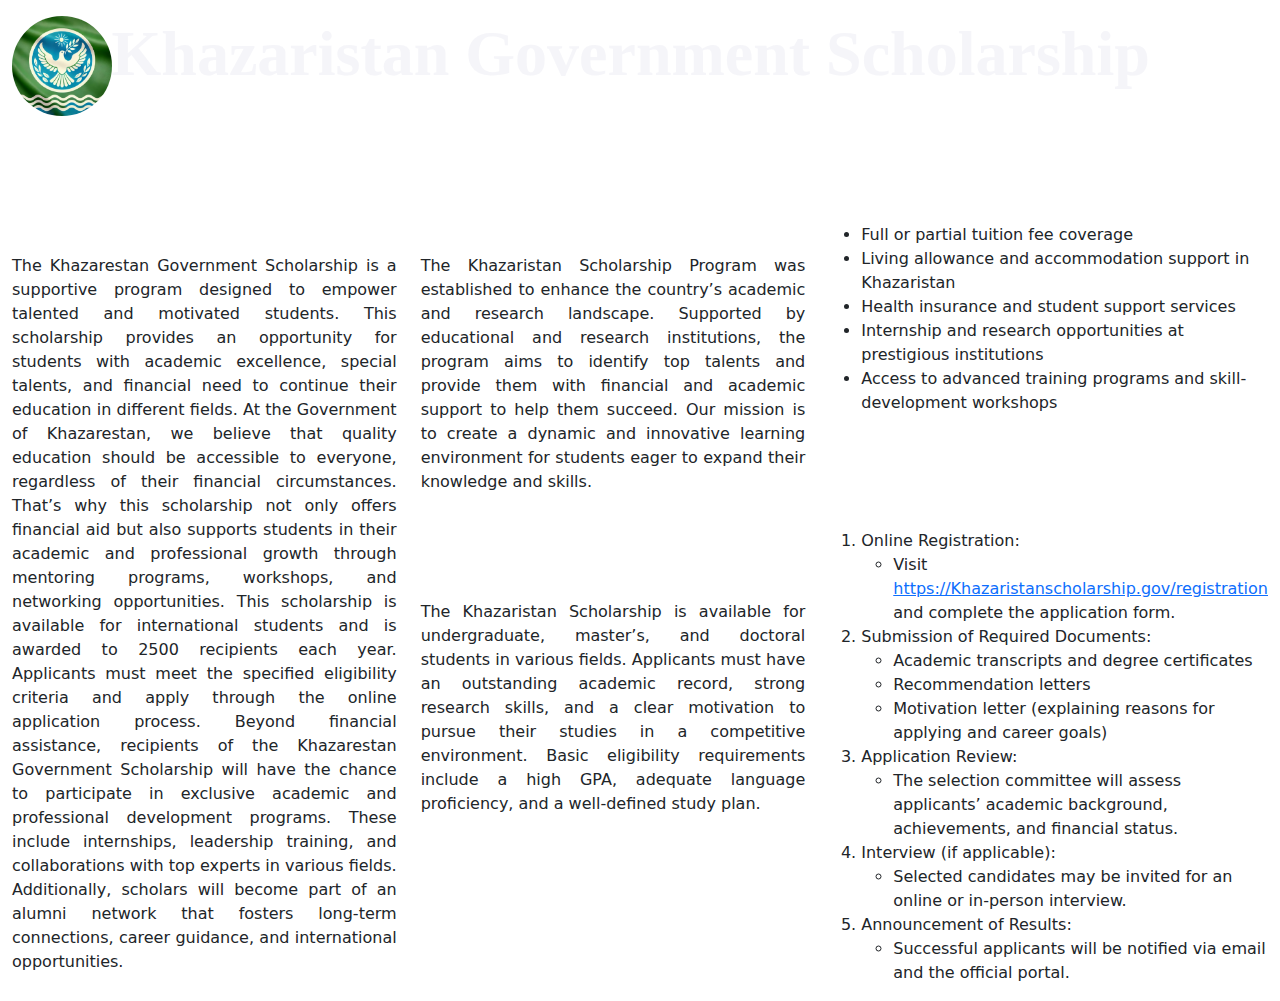
<file: About.html>
<!DOCTYPE html>
<html lang="en">
<head>
    <meta charset="UTF-8">
    <meta name="viewport" content="width=device-width, initial-scale=1.0">
    <title>Khazaristan Scholarship | About</title>
    <link rel="stylesheet" href="E:\WEB DEVELOPMENT\Khazarstan Scholarship\css\About.css">
    <link href="https://cdn.jsdelivr.net/npm/bootstrap@5.3.3/dist/css/bootstrap.min.css" rel="stylesheet">
    <script src="https://cdn.jsdelivr.net/npm/bootstrap@5.3.3/dist/js/bootstrap.bundle.min.js"></script>
    <style>
        /* This page have the same content twice, but the first content is for one type of screen, and the other same content is for other screen, ecpecially for phones screen sizes. */
        @media (767px <= width <=1400px) {
            #smallScreen{
                display: none;
            }
        }
        @media (100px <= width <=767px) {
            #smallScreen{
                display: block;
            }
            #fullScreen{
                display: none;
            }
        }
        /* The selection pesudo class specify the color for highlighting a content */
        #logoTitle::selection{
            background-color: rgba(255, 255, 255, 0.8);
        }
    </style>
</head>
<body>
    <!-- The body section have the same content twice, the first content with id fullScreen
     and the second content with id smallScreen -->

     <!--  -->
     <!--  -->
     <!--  -->
     <!-- This first content has different and unique structure 
      from the second content-->

    <!--  -->
    <!--  -->
    <!--  -->
    <!-- This section has one general container -->
    <div class="container-fluid about-section" id="fullScreen">
        <!-- The container section has two general rows -->
        <!--  -->
        <!--  -->
        <!--  -->
        <!-- The first row section is for flag and title -->
        <div class="row">
           <div class="d-flex  mt-3">
                <div class=""><img class="img-fluid" style="max-height: 100px; max-width: 100px; border-radius: 50%;"
                        src="images\LinkLogo2.jpg" alt="Khazaristan flag"></div>
                <div>
                    <h2 class="display-3" id="logoTitle" style="text-shadow: 5px 5px 5px white; color:rgba(235, 235, 243, 0.5); font-family: 'Times New Roman', Times, serif; font-weight: bolder;">Khazaristan Government Scholarship</h2>
                </div>
           </div>
        </div>
        <!-- The second row section is for contents -->
        <div class="row about-container mt-5" id="logoTitle">
            <!-- The second row has three general columns -->
            <div class="col">
                <!-- The first column has only title and content -->
                <div class="details border-1 border-black rounded-top">
                    <div>
                        <div class="col-2"><h2 class="border-bottom border-5 border-white text-white-50">About Us</h2></div>
                    </div>
                    <p style="text-align: justify;">The Khazarestan Government Scholarship is a supportive program designed to empower talented and motivated students.
                        This scholarship provides an opportunity for students with academic excellence, special talents, and financial need
                        to continue their education in different fields.
                        At the Government of Khazarestan, we believe that quality education should be accessible to everyone, regardless of
                        their financial circumstances. That’s why this scholarship not only offers financial aid but also supports students
                        in their academic and professional growth through mentoring programs, workshops, and networking opportunities.
                        This scholarship is available for international students and is awarded to 2500 recipients each year. Applicants
                        must meet the specified eligibility criteria and apply through the online application process.
                        Beyond financial assistance, recipients of the Khazarestan Government Scholarship will have the chance to
                        participate in exclusive academic and professional development programs. These include internships, leadership
                        training, and collaborations with top experts in various fields. Additionally, scholars will become part of an
                        alumni network that fosters long-term connections, career guidance, and international opportunities.
                    </p>
                </div>
            </div>
            <!--  -->
            <!--  -->
            <!--  -->
            <!-- The second columns has one row and two columns within  -->
            <div class="col">
                <div class="row d-flex flex-column">
                    <!-- The first column of inside have the same title and content -->
                    <div class="col">
                        <div class="details border-1 border-black rounded-top">
                            <div>
                                <div class="col-8">
                                    <h2 class="border-bottom border-5 border-white text-white-50">Our History & Mission</h2>
                                </div>
                            </div>
                            <p style="text-align: justify;">
                                The Khazaristan Scholarship Program was established to enhance the country’s academic and research landscape. Supported
                                by educational and research institutions, the program aims to identify top talents and provide them with financial and
                                academic support to help them succeed. Our mission is to create a dynamic and innovative learning environment for
                                students eager to expand their knowledge and skills.
                            </p>
                        </div>
                    </div>
                    
                    <!-- The second col has the same content -->
                    <div class="col">
                        <div class="details border-1 border-black rounded-top">
                            <div>
                                <div class="col-8">
                                    <h2 class="border-bottom border-5 border-white text-white-50">WHO CAN APPLY?</h2>
                                </div>
                            </div>
                            <p style="text-align: justify;">
                                The Khazaristan Scholarship is available for undergraduate, master’s, and doctoral students in various fields.
                                Applicants must have an outstanding academic record, strong research skills, and a clear motivation to pursue their
                                studies in a competitive environment. Basic eligibility requirements include a high GPA, adequate language proficiency,
                                and a well-defined study plan.
                            </p>
                        </div>
                    </div>
                </div>
            </div>
            <!--  -->
            <!--  -->
            <!--  -->
            <!-- This column also have one row and two columns within-->
            <div class="col">
                <div class="row">
                    
                    <div class="col">
                        <!-- The first column inside have title and content -->
                        <div class="details border-1 border-black rounded-top">
                            <div>
                                <div class="col-8">
                                    <h2 class="border-bottom border-5 border-white text-white-50">Advantages</h2>
                                </div>
                            </div>
                            <p style="text-align: justify;">
                                <ul>
                                    <li>Full or partial tuition fee coverage</li>
                                    <li>Living allowance and accommodation support in Khazaristan </li>
                                    <li>Health insurance and student support services </li>
                                    <li>Internship and research opportunities at prestigious institutions </li>
                                    <li>Access to advanced training programs and skill-development workshops</li>
                                </ul>
                            </p>
                        </div>
                    </div>
                    <!-- The first column inside have title and content -->
                    <div class="col">
                        <div class="col">
                            <div class="details border-1 border-black rounded-top">
                                <div>
                                    <div class="col-8">
                                        <h2 class="border-bottom border-5 border-white text-white-50">Application Process</h2>
                                    </div>
                                </div>
                                <p style="text-align: justify;">
                                <ol>
                                    <li>Online Registration:</li>
                                    <ul>
                                        <li>Visit <a href="#">https://Khazaristanscholarship.gov/registration</a> and complete the application form.
                                        </li>
                                    </ul>
                                    <li>Submission of Required Documents:</li>
                                    <ul>
                                        <li>Academic transcripts and degree certificates</li>
                                        <li>Recommendation letters</li>
                                        <li>Motivation letter (explaining reasons for applying and career goals)</li>
                                    </ul>
                                
                                    <li>Application Review:</li>
                                    <ul>
                                        <li>The selection committee will assess applicants’ academic background, achievements, and financial status.
                                        </li>
                                    </ul>
                                    <li>Interview (if applicable):</li>
                                    <ul>
                                        <li>Selected candidates may be invited for an online or in-person interview.</li>
                                    </ul>
                                    <li>Announcement of Results:</li>
                                    <ul>
                                        <li>Successful applicants will be notified via email and the official portal.</li>
                                    </ul>
                                
                                </ol>
                                </p>
                            </div>
                        </div>
                    </div>
                </div>
            </div>
            
        </div>
    </div>


    <!-- The second content with the same content is general divided
     to six row inside the container. The structure is simple and the same for all rows -->
    <div class="container-xxl about-section" id="smallScreen" style="min-width:420px ;">
        <!-- This row is specifically for flag and title -->
        <div class="row">
            <div class="d-flex  mt-3">
                <div class=""><img class="img-fluid" style="max-height: 100px; max-width: 100px; border-radius: 50%;"
                        src="images\LinkLogo2.jpg" alt="Khazaristan flag"></div>
                <div>
                    <h2 class="display-3" id="logoTitle"
                        style="text-shadow: 5px 5px 5px white; color:rgba(235, 235, 243, 0.5); font-family: 'Times New Roman', Times, serif; font-weight: bolder;">
                        Khazaristan Government Scholarship</h2>
                </div>
            </div>
        </div>
        <!-- This row includes one title and content -->
        <div class="row mt-5" id="logoTitle" >
            <div class="details border-1 border-black rounded-top">
                <div>
                    <div class="col-2">
                        <h2 class="border-bottom border-5 border-white text-white-50">About Us</h2>
                    </div>
                </div>
                <p style="text-align: justify;">The Khazarestan Government Scholarship is a supportive program designed to empower
                    talented and motivated students.
                    This scholarship provides an opportunity for students with academic excellence, special talents, and financial
                    need
                    to continue their education in different fields.
                    At the Government of Khazarestan, we believe that quality education should be accessible to everyone, regardless
                    of
                    their financial circumstances. That’s why this scholarship not only offers financial aid but also supports
                    students
                    in their academic and professional growth through mentoring programs, workshops, and networking opportunities.
                    This scholarship is available for international students and is awarded to 2500 recipients each year. Applicants
                    must meet the specified eligibility criteria and apply through the online application process.
                    Beyond financial assistance, recipients of the Khazarestan Government Scholarship will have the chance to
                    participate in exclusive academic and professional development programs. These include internships, leadership
                    training, and collaborations with top experts in various fields. Additionally, scholars will become part of an
                    alumni network that fosters long-term connections, career guidance, and international opportunities.
                </p>
            </div>
        </div>
        <!-- This row includes one title and content -->
        <div class="row mt-3" id="logoTitle">
            <div class="details border-1 border-black rounded-top">
                <div>
                    <div class="col-8">
                        <h2 class="border-bottom border-5 border-white text-white-50">Our History & Mission</h2>
                    </div>
                </div>
                <p style="text-align: justify;">
                    The Khazaristan Scholarship Program was established to enhance the country’s academic and research landscape.
                    Supported
                    by educational and research institutions, the program aims to identify top talents and provide them with
                    financial and
                    academic support to help them succeed. Our mission is to create a dynamic and innovative learning environment
                    for
                    students eager to expand their knowledge and skills.
                </p>
            </div>
        </div>
        <!-- This row includes one title and content -->
        <div class="row mt-3" id="logoTitle">
            <div class="details border-1 border-black rounded-top">
                <div>
                    <div class="col-8">
                        <h2 class="border-bottom border-5 border-white text-white-50">WHO CAN APPLY?</h2>
                    </div>
                </div>
                <p style="text-align: justify;">
                    The Khazaristan Scholarship is available for undergraduate, master’s, and doctoral students in various fields.
                    Applicants must have an outstanding academic record, strong research skills, and a clear motivation to pursue
                    their
                    studies in a competitive environment. Basic eligibility requirements include a high GPA, adequate language
                    proficiency,
                    and a well-defined study plan.
                </p>
            </div>
        </div>
        <!-- This row includes one title and content -->
        <div class="row mt-3" id="logoTitle">
            <div class="details border-1 border-black rounded-top">
                <div>
                    <div class="col-8">
                        <h2 class="border-bottom border-5 border-white text-white-50">Advantages</h2>
                    </div>
                </div>
                <p style="text-align: justify;">
                <ul>
                    <li>Full or partial tuition fee coverage</li>
                    <li>Living allowance and accommodation support in Khazaristan </li>
                    <li>Health insurance and student support services </li>
                    <li>Internship and research opportunities at prestigious institutions </li>
                    <li>Access to advanced training programs and skill-development workshops</li>
                </ul>
                </p>
            </div>
        </div>
        <!-- This row includes one title and content -->
        <div class="row mt-3" id="logoTitle">
            <div class="details border-1 border-black rounded-top">
                <div>
                    <div class="col-8">
                        <h2 class="border-bottom border-5 border-white text-white-50">Application Process</h2>
                    </div>
                </div>
                <p style="text-align: justify;">
                <ol>
                    <li>Online Registration:</li>
                    <ul>
                        <li>Visit <a href="#">https://Khazaristanscholarship.gov/registration</a> and complete the application form.
                        </li>
                    </ul>
                    <li>Submission of Required Documents:</li>
                    <ul>
                        <li>Academic transcripts and degree certificates</li>
                        <li>Recommendation letters</li>
                        <li>Motivation letter (explaining reasons for applying and career goals)</li>
                    </ul>
            
                    <li>Application Review:</li>
                    <ul>
                        <li>The selection committee will assess applicants’ academic background, achievements, and financial status.
                        </li>
                    </ul>
                    <li>Interview (if applicable):</li>
                    <ul>
                        <li>Selected candidates may be invited for an online or in-person interview.</li>
                    </ul>
                    <li>Announcement of Results:</li>
                    <ul>
                        <li>Successful applicants will be notified via email and the official portal.</li>
                    </ul>
            
                </ol>
                </p>
            </div>
        </div>
    </div>
</body>
</html>
</file>
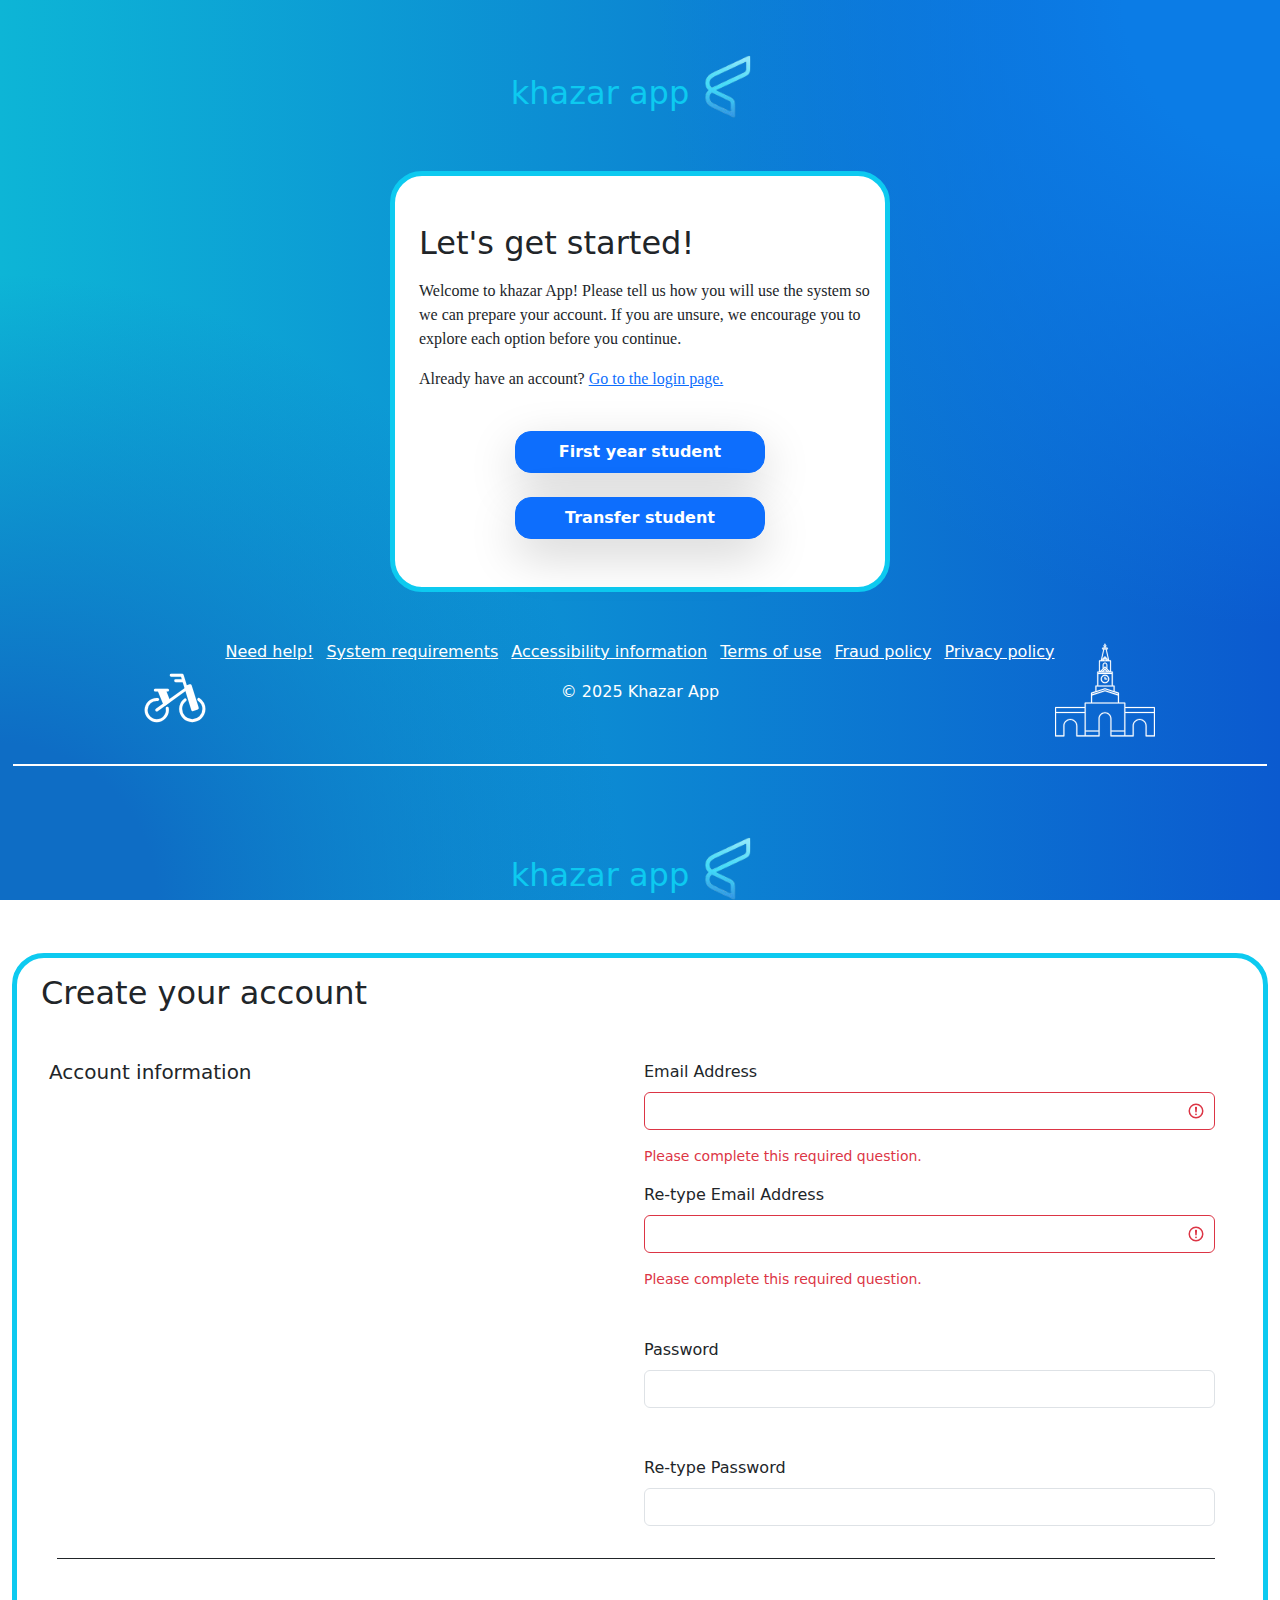
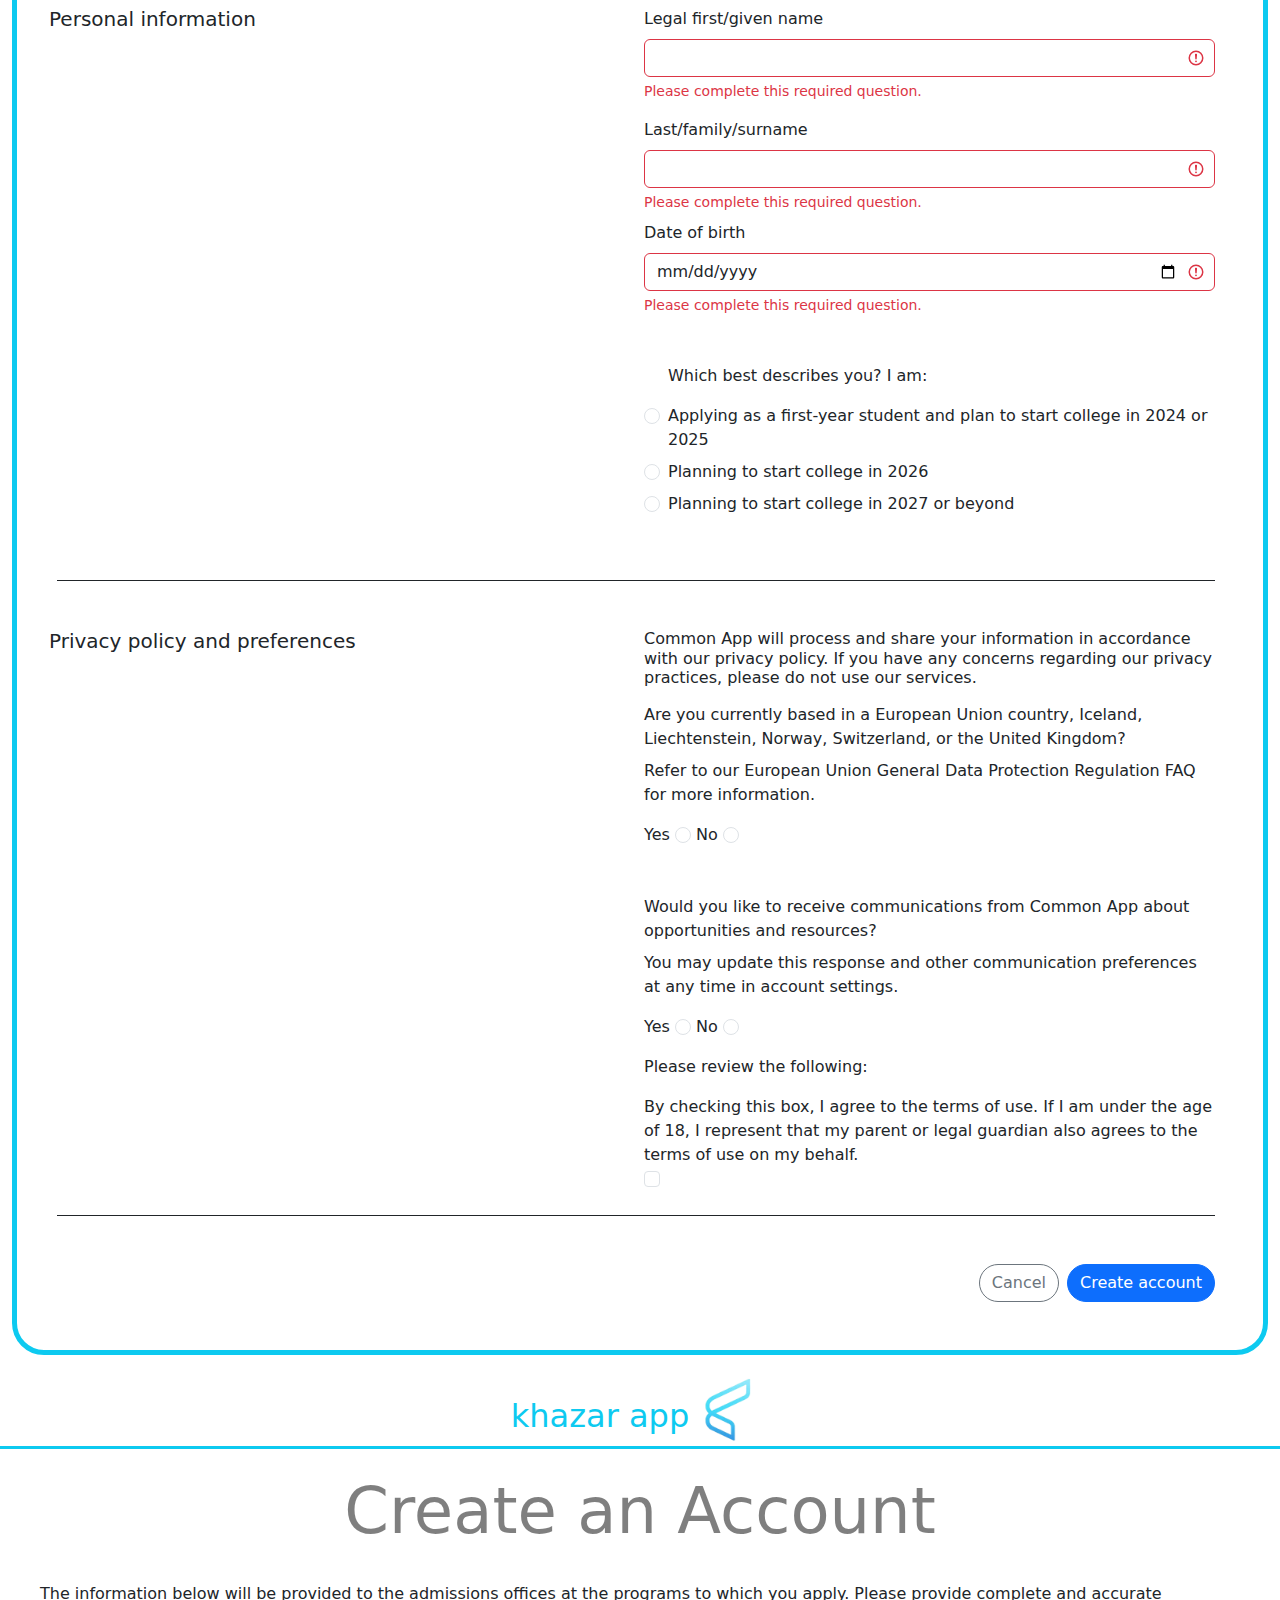
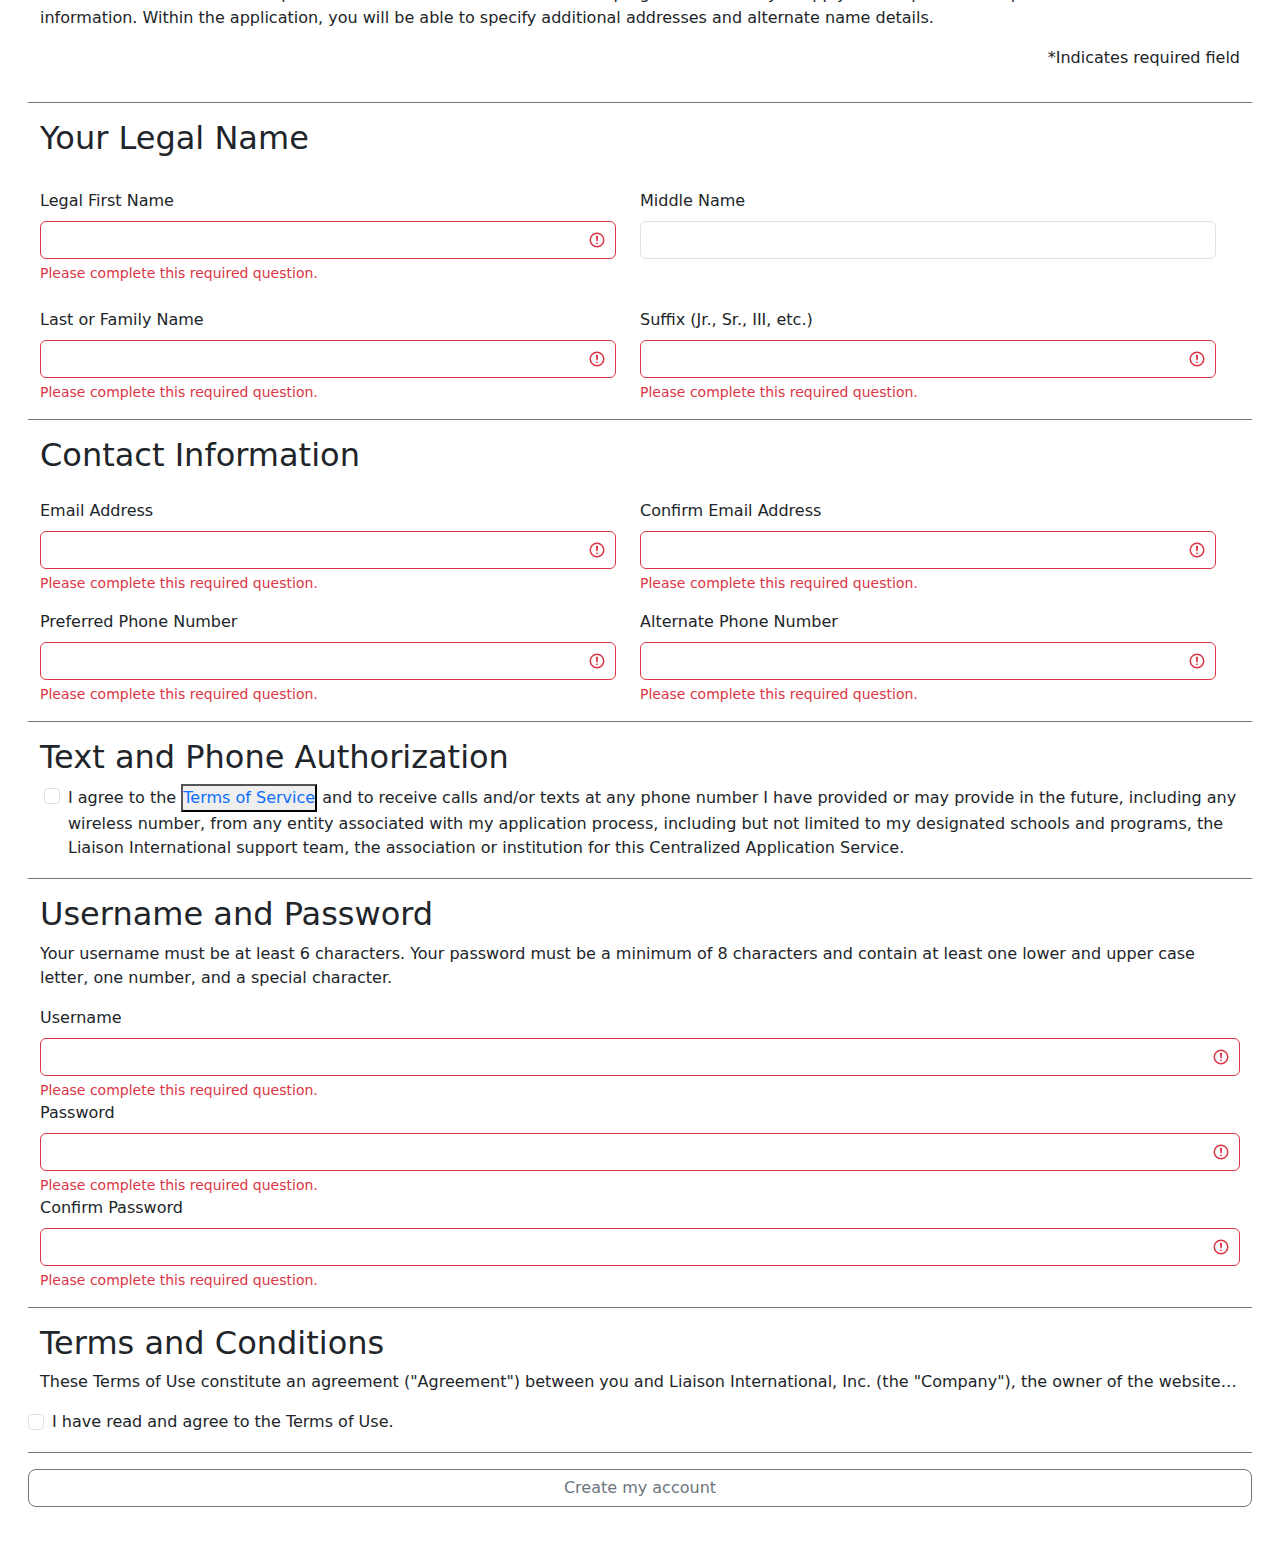
<file: Registration.html>
<!DOCTYPE html>
<html lang="en">
<head>
    <meta charset="UTF-8">
    <meta name="viewport" content="width=device-width, initial-scale=1.0">
    <title>Account</title>
    <link href="https://cdn.jsdelivr.net/npm/bootstrap@5.3.3/dist/css/bootstrap.min.css" rel="stylesheet">
    <script src="https://cdn.jsdelivr.net/npm/bootstrap@5.3.3/dist/js/bootstrap.bundle.min.js"></script>
    <link rel="stylesheet" href="css\style.css">
    <script defer src="javascript\js.js"></script> 
</head>
<body class="registrationbody" id="registrationbody">
    <div id="part1Welcome" class="container-fluid">
        <div class="d-flex flex-column align-items-center">
            <div class="d-sm-flex justify-content-center mt-5 mb-5" >
                <div id="khazarLogo" class="d-flex justify-content-center align-items-center">
                    <h2 id="headTitle" class="mt-4 text-info">khazar app</h2>
                    <img class="img-fluid" alt="Logo" src="images\LinkLogo4.png" width="80"
                        height="80">
                </div>
            </div>
            <div class="bg-white d-flex flex-column partContainer rounded-5 border border-5 border-info">
                <div class="ms-4">
                    <h2 class="text-dark mt-5 mb-3 text-dark-50">Let's get started!</h2>
                    <p class="text-dark-50" id="contentWelcome">Welcome to khazar App! Please tell us how you will use the system so we can prepare your account. If you are unsure,
                        we
                        encourage you to explore each option before you continue.</p>
                    <p id="contentWelcome">Already have an account? <a href="#">Go to the login page.</a></p>
                </div>
                <div class="button-group mt-4 mb-4 d-flex flex-column justify-content-center align-items-center" role="group">
                    <button type="button" id="firstYear" class="btn fw-semibold btn-primary mb-4 btn-lg btnsize  shadow-lg fs-6 rounded-4">First year student</button>
                    <button type="button" id="transferStudent" class="btn fw-semibold btn-primary mb-4 btn-lg btnsize shadow-lg fs-6 rounded-4">Transfer student</button>
                    
                </div>
            </div>
            <div class="mt-5 d-sm-flex" id="shapesLogos">
                <div>
                    <img src="images\bike-svgrepo-com.svg" alt="Bike" class="img-fluid mt-2" width="100" height="100">
                </div>
                <div>
                    <ul class="list-inline">
                        <li class="list-inline-item"><a href="#" class="text-white">Need help!</a></li>
                        <li class="list-inline-item"><a href="#" class="text-white">System requirements</a></li>
                        <li class="list-inline-item"><a href="#" class="text-white">Accessibility information</a></li>
                        <li class="list-inline-item"><a href="#" class="text-white">Terms of use</a></li>
                        <li class="list-inline-item"><a href="#" class="text-white">Fraud policy</a></li>
                        <li class="list-inline-item"><a href="#" class="text-white">Privacy policy</a></li>
                    </ul>
                    <div>
                        <p class="text-center text-white">© 2025 Khazar App</p>
                    </div>
                </div>
                <div>
                    <img src="images\morelia-cathedral-in-mexico-svgrepo-com.svg" alt="University" class="img-fluid" width="100" height="100">
                </div>
            </div>
            <div>
                <hr class="text-white border-2 opacity-100 border-top border-white" style="width: 98vw;">
            </div>
        </div>
    </div>
    <div id="part2FirstyearStudent" class="container-fluid">
        <div class="d-flex flex-column align-items-center">
            <div class="d-sm-flex justify-content-center mt-5 mb-5">
                <div id="khazarLogo" class="d-flex justify-content-center align-items-center">
                    <h2 id="headTitle" class="mt-4 text-info">khazar app</h2>
                    <img class="img-fluid" alt="Logo" src="images\LinkLogo4.png"
                        width="80" height="80">
                </div>
            </div>
            <div class="bg-white d-flex flex-column partContainerFirstYear rounded-5 border border-5 border-info" id="partContainerFirstYear">
                <div class="ms-4 mt-3 me-5">
                    <h2 id="accountCreate">Create your account</h2>
                    <div class="row mt-5">
                        <div class="col ms-2">
                            <h5>Account information</h5>
                        </div>
                        <div class="col">
                            <div class="was-validated">
                                <label for="emailAdress" class="form-label">Email Address</label>
                                <input type="email" class="form-control mb-3 fstInput firstYearTexts" id="emailAdress" required>
                                <div class="invalid-feedback">
                                    Please complete this required question.
                                </div>
                                <div class="valid-feedback">
                                    Looks good!
                                </div>
                            </div>
                            <div class="was-validated mt-3">
                                <label for="retypeemailAdress" class="form-label">Re-type Email Address</label>
                                <input type="email" class="form-control mb-3 fstInput firstYearTexts" id="retypeemailAdress" required>
                                <div class="invalid-feedback">
                                    Please complete this required question.
                                </div>
                                <div class="valid-feedback">
                                    Looks good!
                                </div>
                            </div>
                            <div class="mt-5">
                                <label for="password" class="form-label">Password</label>
                                <input type="password" class="form-control mb-3 fstInput firstYearTexts" id="password" required>
                            </div>
                            <div class="mt-5">
                                <label for="repassword" class="form-label">Re-type Password</label>
                                <input type="password" class="form-control mb-3 firstYearTexts" id="repassword" required>
                                
                            </div>
                        </div>
                    </div>
                    <hr class="border-1 opacity-100 border-dark ms-3">
                    <div class="row mt-5">
                        <div class="col ms-2">
                            <h5>Personal information</h5>
                        </div>
                        <div class="col">
                            <div class="was-validated mb-3">
                                <label for="firstname" class="form-label">Legal first/given name</label>
                                <input type="text" id="firstname" class="form-control firstYearTexts" required>
                                <div class="invalid-feedback">
                                    Please complete this required question.
                                </div>
                                <div class="valid-feedback">
                                    Looks good!
                                </div>
                            </div>
                            <div class="mb-2 was-validated">
                                <label for="lastName" class="form-label">Last/family/surname</label>
                                <input type="text" id="lastName" class="form-control firstYearTexts" required>
                                <div class="invalid-feedback">
                                    Please complete this required question.
                                </div>
                                <div class="valid-feedback">
                                    Looks good!
                                </div>
                            </div>
                            <div class="mb-2 was-validated">
                                <label for="birthdate" class="form-label">Date of birth</label>
                                <input type="date" id="birthdate" class="form-control firstYearTexts" required>
                                <div class="invalid-feedback">
                                    Please complete this required question.
                                </div>
                                <div class="valid-feedback">
                                    Looks good!
                                </div>
                            </div>
                            <div class="mt-5 form-check mb-5">
                                <p>Which best describes you? I am:</p>
                                <div class="mb-2">
                                    <label class="form-check-label" for="checkbox1">Applying as a first-year student and plan to start
                                        college in 2024 or
                                        2025</label>
                                    <input type="radio" class="form-check-input" id="checkbox1" value="First Year" name="checkBox" required>
                                </div>
                                <div class="mb-2">
                                    <label class="form-check-label" for="checkbox2">Planning to start college in 2026</label>
                                    <input type="radio" class="form-check-input" id="checkbox2" value="2026 College" name="checkBox"
                                        required>
                                </div>
                    
                                <div class="mb-2">
                                    <label class="form-check-label" for="checkbox3">Planning to start college in 2027 or beyond</label>
                                    <input type="radio" class="form-check-input" id="checkbox3" value="2027 College" name="checkBox"
                                        required>
                                </div>
                    
                            </div>
                        </div>
                    </div>
                    <hr class="border-1 opacity-100 border-dark ms-3">
                    <div class="row mt-5">
                        <div class="col ms-2">
                            <h5>Privacy policy and preferences</h5>
                        </div>
                        <div class="col">
                            <h6 class="mb-3">Common App will process and share your information in accordance with our privacy policy. If
                                you have any concerns
                                regarding our privacy practices, please do not use our services.</h6>
                    
                            <div class=" mb-3">
                                <label class="form-label">Are you currently based in a European Union country, Iceland, Liechtenstein,
                                    Norway, Switzerland, or the United Kingdom?</label>
                                <p id="txt1">Refer to our European Union General Data Protection Regulation FAQ for more information.</p>
                                <label class="form-check-label" for="checkbox6">Yes</label>
                                <input type="radio" id="checkbox6" class="form-check-input" value="Yes" name="checkbox7" required>
                                <label class="form-check-label" for="checkbox8">No</label>
                                <input type="radio" id="checkbox8" class="form-check-input" value="No" name="checkbox7" required>
                    
                            </div>
                            <div class=" mb-3 mt-5">
                                <label class="form-label">Would you like to receive communications from Common App about opportunities and
                                    resources?</label>
                                <p id="txt1">You may update this response and other communication preferences at any time in account
                                    settings.</p>
                                <label class="form-check-label" for="checkbox9">Yes</label>
                                <input type="radio" id="checkbox9" value="Yes" class="form-check-input" name="checkbox11" required>
                                <label class="form-check-label" for="checkbox10">No</label>
                                <input type="radio" id="checkbox10" value="No" class="form-check-input" name="checkbox11" required>
                            </div>
                            <div class="mt-3">
                                <p>Please review the following:</p>
                                <div class="mb-2">
                                    <label for="checkbox9" class="form-check-label">By checking this box, I agree to the terms of use. If I
                                        am under the age
                                        of 18, I represent that my parent or legal
                                        guardian also agrees to the terms of use on my behalf.</label>
                                    <input type="checkbox" id="checkbox9" class="form-check-input" required>
                                </div>
                            </div>
                        </div>
                    </div>
                    <hr class="border-1 opacity-100 border-dark ms-3">
                    <div class="row mt-5 mb-5">
                        <div class="col d-flex justify-content-end">
                            <button class="btn btn-outline-secondary rounded-5 me-2">Cancel</button>
                            <button class="btn btn-primary rounded-5" id="FirstYearStudentAccount" type="button">Create account</button>
                        </div>
                    </div>
                </div>
            </div>
        </div> 
    </div>
    <div id="part3TransfterStudent" class="container-fluid">
        <div class="alert alert-dismissible alert-success fade show text-center sticky-top" id="alertAccountCreation"
            style="display: none;">
            <button class="btn-close" type="button" data-bs-dismiss="alert"></button>
            <strong>Your account is created successfully!</strong>
            </div>
        <div class="row" id="transfernav">
            <div class="d-flex justify-content-center mt-3">
                <div id="khazarLogo" class="d-flex justify-content-center align-items-center">
                    <h2 id="headTitle" class="mt-4 text-info">khazar app</h2>
                    <img class="img-fluid" alt="Logo" src="images\LinkLogo4.png"
                        width="80" height="80">
                </div>
            </div>
            <hr class="border-3 border-info opacity-100 border-top">
        </div>
        <div class="row" id="transfterBody">
            <p class="display-3 fw-normal text-black-50 text-center mt-2">Create an Account</p>  
            <div class="container" id="transfterContainer">
                <div class="row ms-3 me-3">
                    <p class="text-start mt-3">
                        The information below will be provided to the admissions offices at the programs to which you apply. Please provide
                        complete and accurate information. Within the application, you will be able to specify additional addresses and
                        alternate name details.
                    </p>
                    <p class="text-end"><span class="star">*</span>Indicates required field</p>
                </div>
                <hr class="border-1 ms-3 me-3 opacity-100 border-secondary">
                <div class="row ms-3 me-3">
                    <h2>Your Legal Name</h2>
                    <div class="row mt-4">
                        <div class="col">
                            <div class="was-validated">
                                <label for="fName" class="form-label">Legal First Name</label>
                                <input type="text" id="fName" class="form-control transferValues" required>
                                <div class="invalid-feedback">
                                    Please complete this required question.
                                </div>
                                <div class="valid-feedback">
                                    Looks good!
                                </div>
                            </div>
                        </div>
                        <div class="col">
                            <div class="">
                                <label for="mName" class="form-label">Middle Name</label>
                                <input type="text" id="mName" class="form-control">
                                
                            </div>
                        </div>
                    </div>
                    <div class="row mt-4">
                        <div class="col">
                            <div class="was-validated">
                                <label for="lName" class="form-label">Last or Family Name</label>
                                <input type="text" id="lName" class="form-control transferValues" required>
                                <div class="invalid-feedback">
                                    Please complete this required question.
                                </div>
                                <div class="valid-feedback">
                                    Looks good!
                                </div>
                            </div>
                        </div>
                        <div class="col">
                            <div class="was-validated">
                                <label for="sName" class="form-label">Suffix (Jr., Sr., III, etc.)</label>
                                <input type="text" id="sName" class="form-control transferValues" required>
                                <div class="invalid-feedback">
                                    Please complete this required question.
                                </div>
                                <div class="valid-feedback">
                                    Looks good!
                                </div>
                            </div>
                        </div>
                    </div>
                </div>
                <hr class="border-1 ms-3 me-3 opacity-100 border-secondary">
                <div class="row ms-3 me-3">
                    <h2>Contact Information</h2>
                    <div class="row mt-3">
                        <div class="col">
                            <div class="was-validated">
                                <label for="temail" class="form-label">Email Address</label>
                                <input type="email" id="temail" class="form-control transferValues" required>
                                <div class="invalid-feedback">
                                    Please complete this required question.
                                </div>
                                <div class="valid-feedback">
                                    Looks good!
                                </div>
                            </div>
                        </div>
                        <div class="col">
                            <div class="was-validated">
                                <label for="tCemail" class="form-label">Confirm Email Address</label>
                                <input type="email" id="tCemail" class="form-control transferValues" required>
                                
                                <div class="invalid-feedback">
                                    Please complete this required question.
                                </div>
                                <div class="valid-feedback">
                                    Looks good!
                                </div>
                            </div>
                        </div>
                    </div>
                    <div class="row mt-3">
                        <div class="col">
                            <div class="was-validated">
                                <label for="preferNumber" class="form-label">Preferred Phone Number</label>
                                <input type="text" id="preferNumber" class="form-control transferValues" required>
                                <div class="invalid-feedback">
                                    Please complete this required question.
                                </div>
                                <div class="valid-feedback">
                                    Looks good!
                                </div>
                            </div>
                        </div>
                        <div class="col">
                            <div class="was-validated">
                                <label for="alternatePhone" class="form-label">Alternate Phone Number</label>
                                <input type="text" id="alternatePhone" class="form-control transferValues" required>
                                <div class="invalid-feedback">
                                    Please complete this required question.
                                </div>
                                <div class="valid-feedback">
                                    Looks good!
                                </div>
                            </div>
                        </div>
                    </div>
                </div>
                <hr class="border-1 ms-3 me-3 opacity-100 border-secondary">
                <div class="row ms-3 me-3">
                    <h2>Text and Phone Authorization</h2>
                    <div class="form-check ms-3 me-3">
                        <input class="form-check-input transferValues" type="checkbox" id="textAuthorization" required>
                        <label class="form-check-label" for="textAuthorization">I agree to the <button type="button" class="text-primary" data-bs-toggle="popover" data-bs-title="Terms of Service"
                            data-bs-content="1. You must provide accurate and truthful information when applying.
                            2. By applying, you consent to receive communications by phone, text, or email related to your application.
                            3. Your information may be shared with affiliated institutions and support teams to process your application.
                            4. Submission of false, misleading, or fraudulent information may result in disqualification or legal consequences."
                            id="termsService">
                            Terms of Service
                        </button> and to receive calls and/or texts at any phone number I have provided or may provide in
                        the future, including any wireless number, from any entity associated with my application process, including but not
                        limited to my designated schools and programs, the Liaison International support team, the association or institution
                        for this Centralized Application Service.</label>
                    </div>
                </div>
                <hr class="border-1 ms-3 me-3 opacity-100 border-secondary">
                <div class="row  ms-3 me-3">
                    <h2>Username and Password</h2>
                    <p>Your username must be at least 6 characters. Your password must be a minimum of 8 characters and contain at least one
                    lower and upper case letter, one number, and a special character.</p>
                    <div class="was-validated">
                        <label for="userName" class="form-label">Username</label>
                        <input type="text" class="form-control txts transferValues" id="userName" required>
                        <div class="invalid-feedback">
                            Please complete this required question.
                        </div>
                        <div class="valid-feedback">
                            Looks good!
                        </div>
                    </div>
                    <div class="was-validated">
                        <label for="passwordT" class="form-label">Password</label>
                        <input type="password" class="form-control txts transferValues" id="passwordT" required>
                        <div class="invalid-feedback">
                            Please complete this required question.
                        </div>
                        <div class="valid-feedback">
                            Looks good!
                        </div>
                    </div>
                    <div class="was-validated">
                        <label for="passwordRT" class="form-label">Confirm Password</label>
                        <input type="password" class="form-control txts transferValues" id="passwordRT" required>
                        <div class="invalid-feedback">
                            Please complete this required question.
                        </div>
                        <div class="valid-feedback">
                            Looks good!
                        </div>
                    </div>
                </div>
                <hr class="border-1 ms-3 me-3 opacity-100 border-secondary">
                <div class="row ms-3 me-3">
                    <h2>Terms and Conditions</h2>
                    <p class="text-truncate">
                        These Terms of Use constitute an agreement ("Agreement") between you and Liaison International, Inc. (the "Company"),
                        the owner of the website located at www.liaison-intl.com (the "Site"). By using the Site and/or the services provided on
                        the Site ("Services"), you agree without limitation or qualification to be bound by the terms of this Agreement. This
                        Agreement remains effective until terminated by either party or modified as stated herein. If you use specific Services
                        on the Site, you may be subject to additional terms ("Service Terms"), which will govern in case of conflict with this
                        Agreement. You represent and warrant that you have the legal capacity to enter into this Agreement and agree not to use
                        the Site for any unlawful or abusive purposes or in a manner that interferes with the Company’s services or systems.
                        Specifically, you agree not to use automated tools such as robots or scrapers without permission; impose unreasonable
                        load on our infrastructure; use manual processes to copy Site content without consent; interfere with Site functionality
                        or security through viruses, spam, or attacks; or access unauthorized systems or data. The materials and content on the
                        Site are provided "as is" with no warranties of any kind, either express or implied, including but not limited to
                        warranties of merchantability, fitness for a particular purpose, or non-infringement. The Company and its affiliates
                        shall not be liable for any damages, whether direct, indirect, incidental, consequential, or punitive, including loss of
                        profits or data, arising out of your use of the Site or Services, even if advised of the possibility of such damages.
                        You agree to indemnify and hold harmless the Company and its affiliates from any claims or expenses (including legal
                        fees) arising from your use of the Site or any breach of this Agreement, except where such claims result from the
                        Company’s intentional or gross negligence. All Site content including trademarks, logos, text, and graphics is the
                        property of the Company or third parties and may not be used without permission. Linked sites are not controlled by the
                        Company, and accessing them is at your own risk. This Agreement is governed by the laws of the Commonwealth of
                        Massachusetts, and any legal action must be brought in Boston, Massachusetts. The Privacy Policy forms part of this
                        Agreement. We may revise this Agreement at any time, and your continued use of the Site constitutes acceptance of the
                        revised terms. You may not assign this Agreement without consent, and if any portion is found invalid, the remainder
                        remains enforceable. This Agreement, including any Service Terms and the Privacy Policy, is the entire agreement between
                        you and the Company, superseding all prior agreements.
                    </p>
                    <div class="form-check">
                        <input type="checkbox" class="form-check-input transferValues" id="termsCheck" required>
                        <label class="form-check-label" for="termsCheck">I have read and agree to the Terms of Use.</label>
                    </div>
                </div>
                <hr class="border-1 ms-3 me-3 opacity-100 border-secondary">
                <div class="row ms-3 me-3 mb-5">
                    <button type="button" class="btn rounded-3 btn-outline-secondary" id="transferButtonAccount">Create my account</button>
                </div>
            </div>
        </div>
    </div>
    
</body>
</html>
</file>
